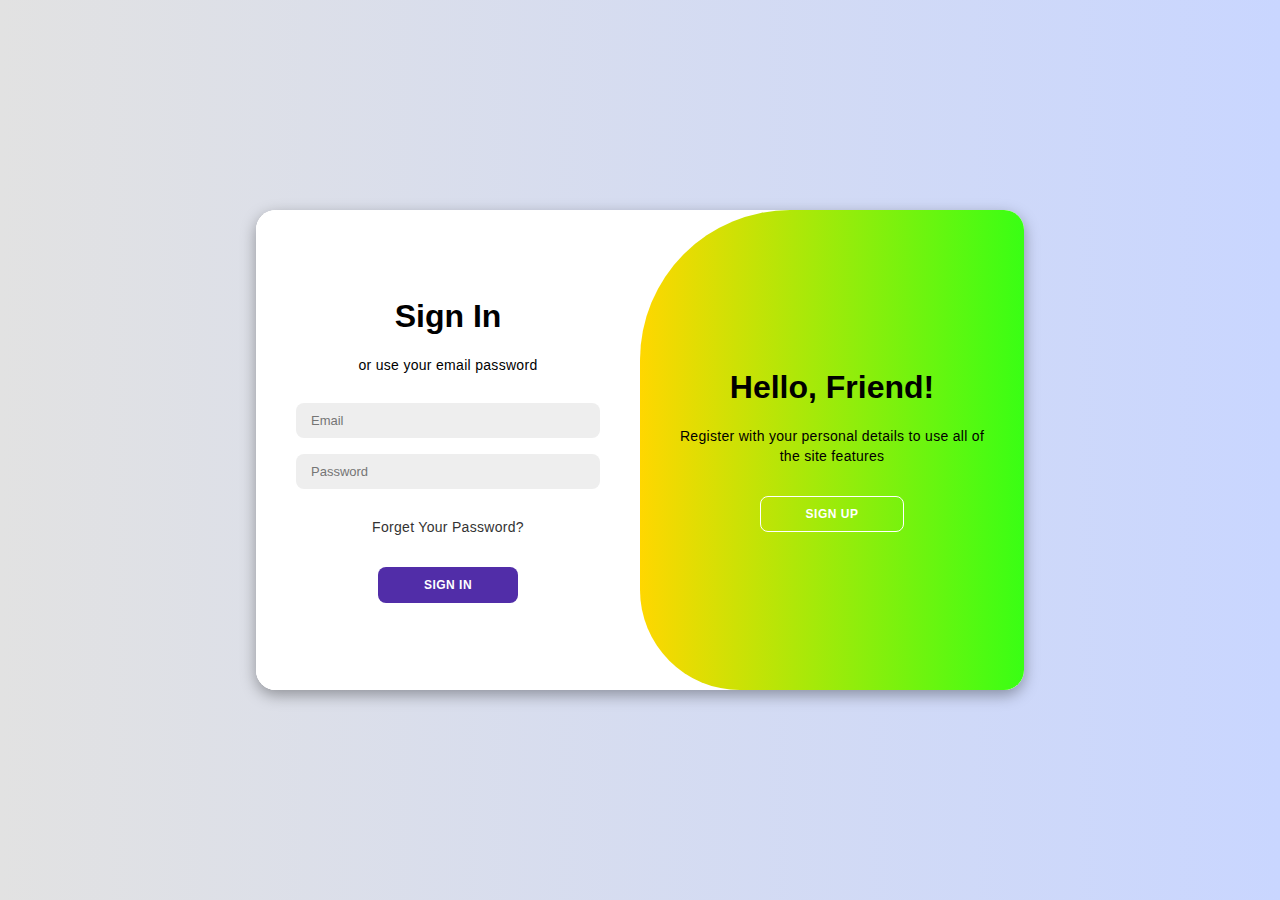
<file: Login.html>
<!DOCTYPE html>
<html lang="en">

<head>
    <meta charset="UTF-8">
    <meta name="viewport" content="width=device-width, initial-scale=1.0">
    <link rel="stylesheet" href="https://cdnjs.cloudflare.com/ajax/libs/font-awesome/6.4.2/css/all.min.css">
    <link rel="stylesheet" href="Login.css">
    <title>Modern Login Page | AsmrProg</title>
</head>

<body>

    <div class="container" id="container">
        <div class="close-btn" id="closeBtn">X</div>
        <div class="form-container sign-up">
            <form>
                <h1>Create Account</h1>
                <span>or use your email for registration</span>
                <input type="text" placeholder="Name">
                <input type="email" placeholder="Email">
                <input type="password" placeholder="Password">
                <button>Sign Up</button>
            </form>
        </div>
        <div class="form-container sign-in">
            <form>
                <h1>Sign In</h1>
                <span>or use your email password</span>
                <input type="email" placeholder="Email">
                <input type="password" placeholder="Password">
                <a href="#">Forget Your Password?</a>
                <button>Sign In</button>
            </form>
        </div>
        <div class="toggle-container">
            <div class="toggle">
                <div class="toggle-panel toggle-left">
                    <h1>Welcome Back!</h1>
                    <p>Enter your personal details to use all of the site features</p>
                    <button class="hidden" id="login">Sign In</button>
                </div>
                <div class="toggle-panel toggle-right">
                    <h1>Hello, Friend!</h1>
                    <p>Register with your personal details to use all of the site features</p>
                    <button class="hidden" id="register">Sign Up</button>
                </div>
            </div>
        </div>
    </div>

    <script src="Login.js"></script>
</body>

</html>
</file>
<file: Login.css>
/* Login.css */

* {
    margin: 0;
    padding: 0;
    box-sizing: border-box;
    font-family: 'Montserrat', sans-serif;
}

body {
    background-color: #c9d6ff;
    background: linear-gradient(to right, #e2e2e2, #c9d6ff);
    display: flex;
    align-items: center;
    justify-content: center;
    flex-direction: column;
    height: 100vh;
}

.container {
    background-color: #fff;
    border-radius: 20px; /* Adjust the border-radius to change the shape */
    box-shadow: 0 5px 15px rgba(0, 0, 0, 0.35);
    position: relative;
    overflow: hidden;
    width: 768px;
    max-width: 100%;
    min-height: 480px;
}

.container p,
.container span,
.container a {
    font-size: 14px;
    line-height: 20px;
    letter-spacing: 0.3px;
    margin: 20px 0;
}

.container a {
    color: #333;
    text-decoration: none;
}

.container button {
    background-color: #512da8;
    color: #fff;
    font-size: 12px;
    padding: 10px 45px;
    border: 1px solid transparent;
    border-radius: 8px;
    font-weight: 600;
    letter-spacing: 0.5px;
    text-transform: uppercase;
    margin-top: 10px;
    cursor: pointer;
}

.container button.hidden {
    background-color: transparent;
    border-color: #fff;
}

.container form {
    background-color: #fff;
    display: flex;
    align-items: center;
    justify-content: center;
    flex-direction: column;
    padding: 0 40px;
    height: 100%;
}

.container input {
    background-color: #eee;
    border: none;
    margin: 8px 0;
    padding: 10px 15px;
    font-size: 13px;
    border-radius: 8px;
    width: 100%;
    outline: none;
}

.form-container {
    position: absolute;
    top: 0;
    height: 100%;
    transition: all 0.6s ease-in-out;
}

.sign-in,
.sign-up {
    left: 0;
    width: 50%;
    z-index: 2;
}

.container.active .sign-in,
.container.active .sign-up {
    transform: translateX(100%);
    z-index: 5;
    animation: move 0.6s;
}

@keyframes move {
    0%, 49.99% {
        opacity: 0;
        z-index: 1;
    }
    50%, 100% {
        opacity: 1;
        z-index: 5;
    }
}

.social-icons {
    margin: 20px 0;
}

.social-icons a {
    border: 1px solid #ccc;
    border-radius: 20%;
    display: inline-flex;
    justify-content: center;
    align-items: center;
    margin: 0 3px;
    width: 40px;
    height: 40px;
}

.toggle-container {
    position: absolute;
    top: 0;
    left: 50%;
    width: 50%;
    height: 100%;
    overflow: hidden;
    transition: all 0.6s ease-in-out;
    border-radius: 150px 0 0 100px;
    z-index: 1000;
}

.container.active .toggle-container {
    transform: translateX(-100%);
    border-radius: 0 150px 100px 0;
}

.toggle {
    background-color: #b1ffbb;
    height: 100%;
    background: #ffffff;
    color: #000000;
    position: relative;
    left: -100%;
    height: 100%;
    width: 200%;
    transform: translateX(0);
    transition: all 0.6s ease-in-out;
    overflow: hidden;
}

.container.active .toggle {
    transform: translateX(50%);
}

.toggle-panel {
    position: absolute;
    width: 50%;
    height: 100%;
    display: flex;
    align-items: center;
    justify-content: center;
    flex-direction: column;
    padding: 0 30px;
    text-align: center;
    top: 0;
    transform: translateX(0);
    transition: all 0.6s ease-in-out;
}

.toggle-left {
    transform: translateX(-200%);
}

.container.active .toggle-left {
    transform: translateX(0);
}

.toggle-right {
    right: 0;
    transform: translateX(0);
    background: linear-gradient(to right, #ffd700, #39ff14); 
}

.container .toggle-left {
    transform: translateX(200%);
    background: linear-gradient(to left, #39ff14, #ffd700);
}

.container {
    position: relative;
}

.close-btn {
    position: absolute;
    top: 10px;
    right: 10px;
    font-size: 18px;
    cursor: pointer;
}

.popup {
    display: none;
    position: fixed;
    top: 50%;
    left: 50%;
    transform: translate(-50%, -50%);
    width: 300px;
    padding: 20px;
    background-color: #fff;
    box-shadow: 0 0 10px rgba(0, 0, 0, 0.3);
    border-radius: 10px; 
}

.popup-content {
    text-align: center;
}

.popup .close {
    position: absolute;
    top: 10px;
    right: 10px;
    cursor: pointer;
}
</file>
